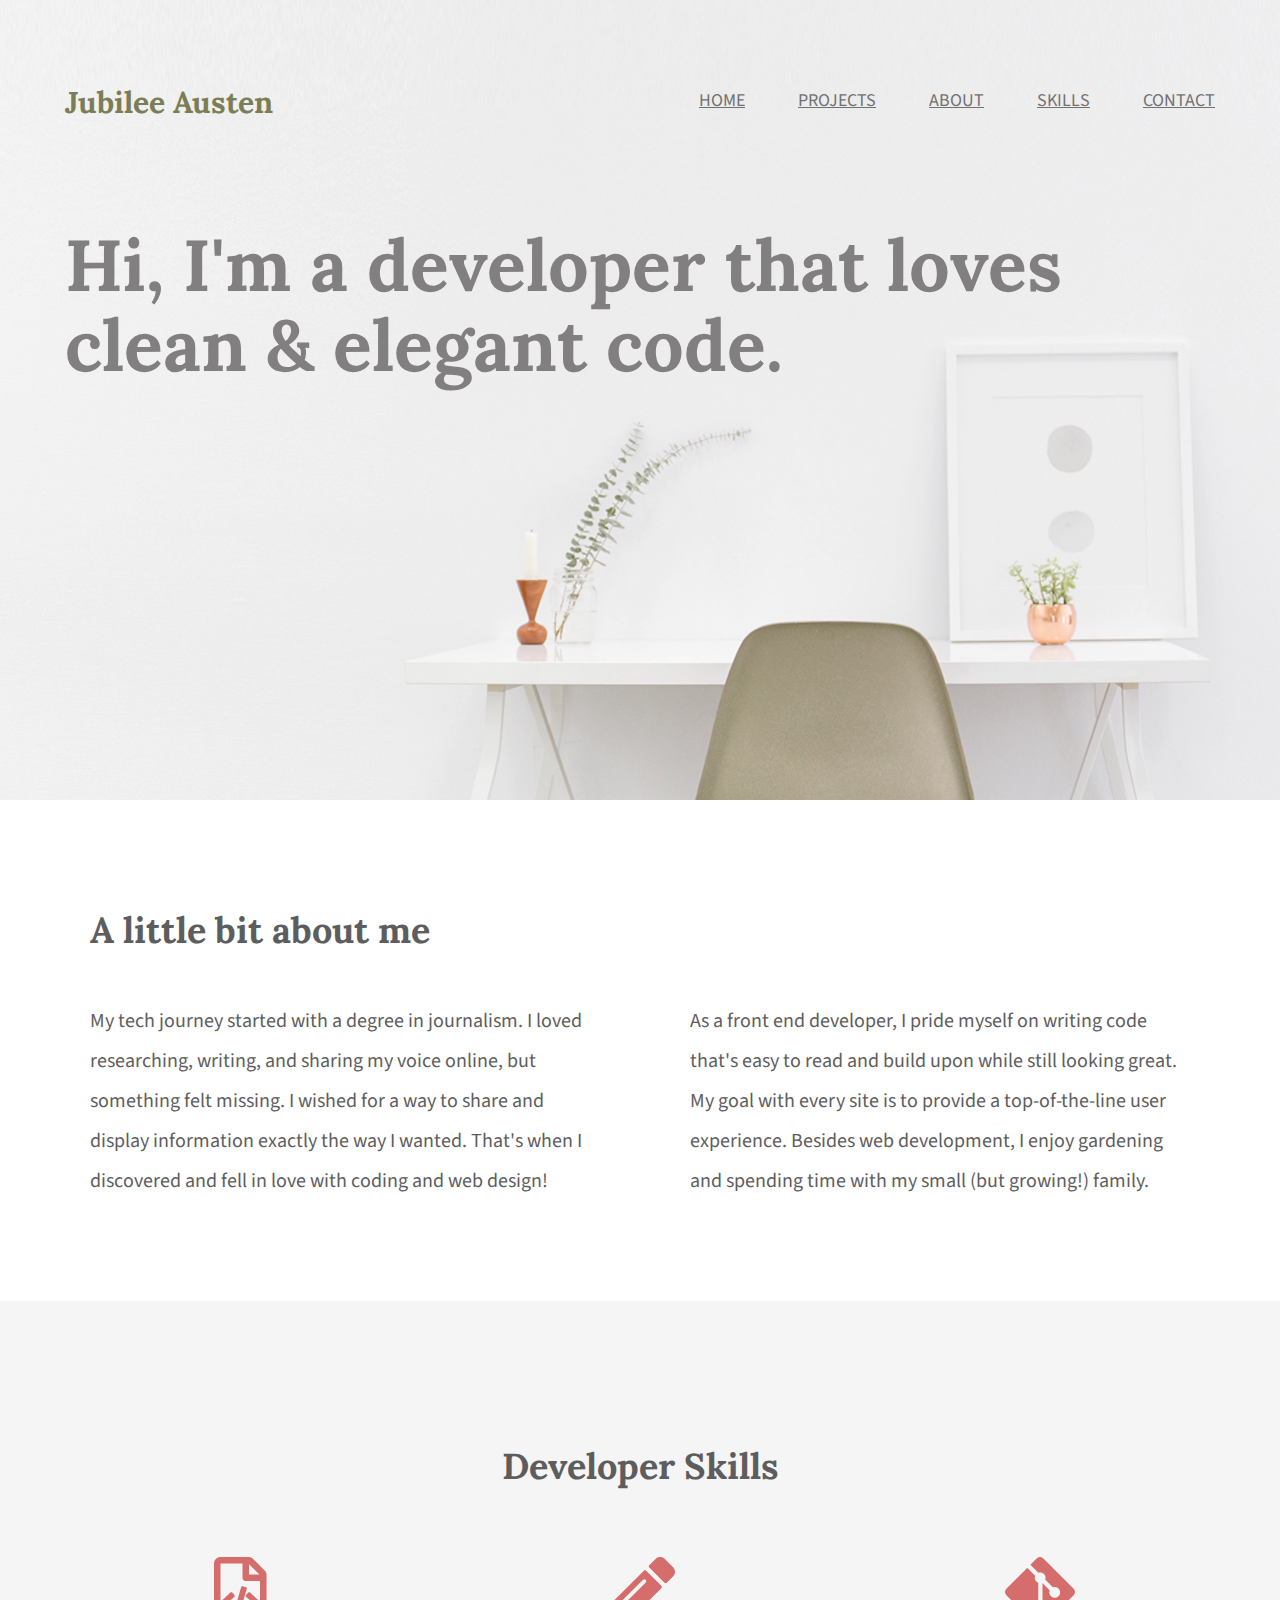
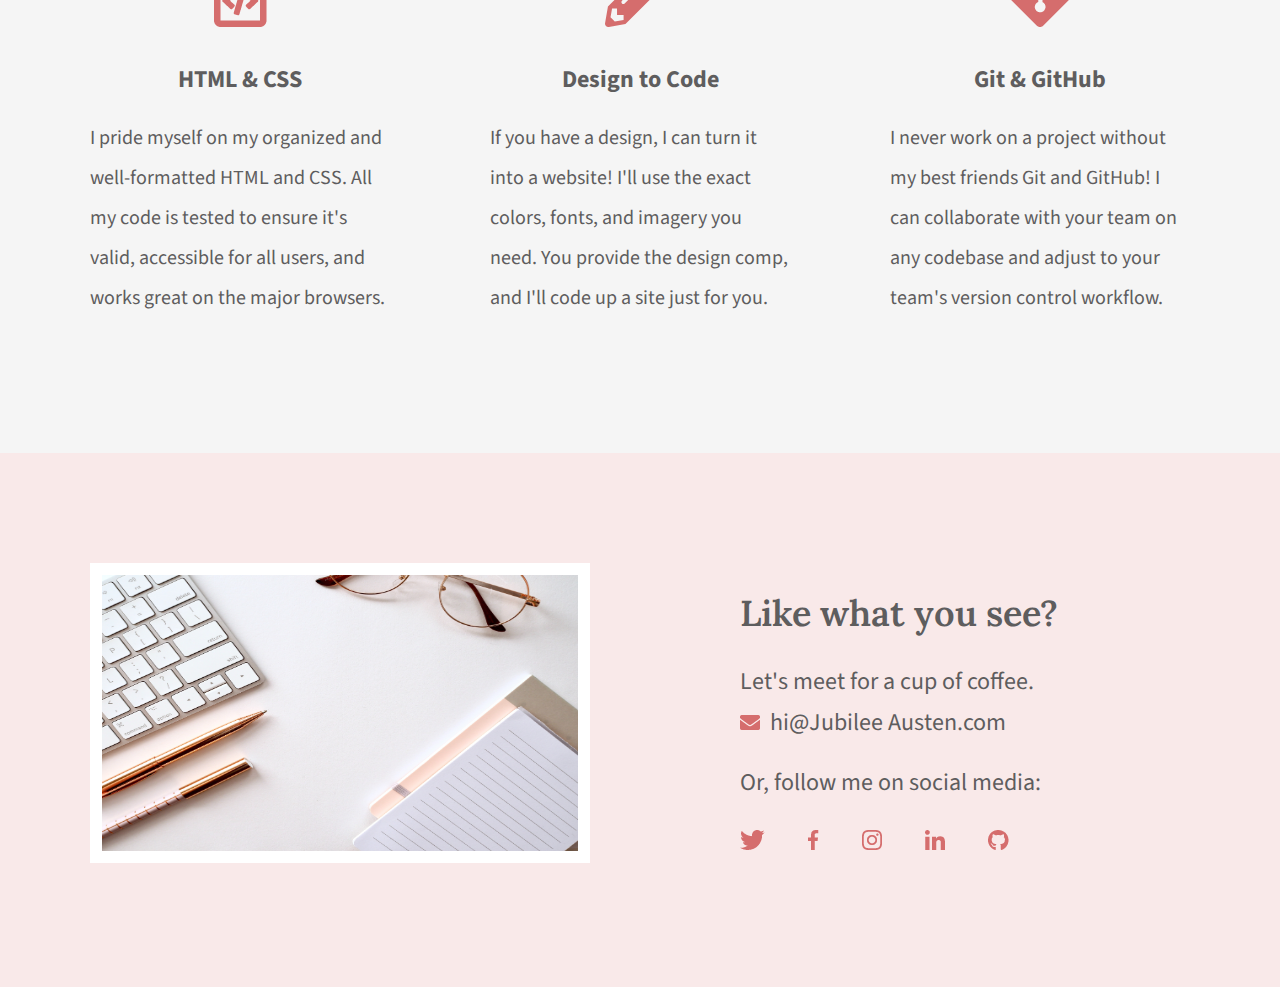
<file: index.html>
<!DOCTYPE html>
<html lang="en">
<head>
    <meta charset="UTF-8">
    <title>Jubilee Austen | Portfolio</title>
    <link rel="stylesheet" href="css/normalize.css">
    <link rel="stylesheet" href="css/main.css">
    <link rel="preconnect" href="https://fonts.googleapis.com">
    <link rel="preconnect" href="https://fonts.gstatic.com" crossorigin>
    <link href="https://fonts.googleapis.com/css2?family=Lora:wght@400;600;700&family=Source+Sans+Pro:wght@400;700&display=swap" rel="stylesheet">
</head>
<body>
    <header class="homepage-hero">
        <div class="content-wrapper">
            <h1>Jubilee Austen</h1>
            <nav>
                <ul>
                    <li><a href="#">Home</a></li>
                    <li><a href="projects/index.html">Projects</a></li>
                    <li><a href="#about">About</a></li>
                    <li><a href="#skills">Skills</a></li>
                    <li><a href="#contact">Contact</a></li>
                </ul>
            </nav>
            <h2>Hi, I'm a developer that loves clean & elegant code.</h2>
        </div>
    </header>
    <main>
        <section id="about">
            <div class="content-wrapper">
                <h2>A little bit about me</h2>
                <p>My tech journey started with a degree in journalism. I loved researching, writing, and sharing my voice online, but something felt missing. I wished for a way to share and display information exactly the way I wanted. That's when I discovered and fell in love with coding and web design!</p>
                <p>As a front end developer, I pride myself on writing code that's easy to read and build upon while still looking great. My goal with every site is to provide a top-of-the-line user experience. Besides web development, I enjoy gardening and spending time with my small (but growing!) family.</p>
            </div>
        </section>
        <section id="skills">
            <div class="content-wrapper">
                <h2>Developer Skills</h2>
                <div class="skill-list">
                    <img src="img/html-icon.png" alt="html icon">
                    <h3>HTML & CSS</h3>
                    <p>I pride myself on my organized and well-formatted HTML and CSS. All my code is tested to ensure it's valid, accessible for all users, and works great on the major browsers.</p>
                </div>
                <div class="skill-list">
                    <img src="img/pencil-icon.png" alt="pencil icon">
                    <h3>Design to Code</h3>
                    <p>If you have a design, I can turn it into a website! I'll use the exact colors, fonts, and imagery you need. You provide the design comp, and I'll code up a site just for you.</p>
                </div>
                <div class="skill-list">
                    <img src="img/git-icon.png" alt="git icon">
                    <h3>Git & GitHub</h3>
                    <p>I never work on a project without my best friends Git and GitHub! I can collaborate with your team on any codebase and adjust to your team's version control workflow.</p>
                </div>
            </div>
        </section>
    </main>
    <footer id="contact">
        <div class="content-wrapper">
            <div class="contact-image">
                <img src="img/jess-bailey-q10VITrVYUM-unsplash.jpg" alt="work desk with a keyboard, pen, glasses, and notebook" id="contact-img">
            </div>
            <div class="contact-info">
                <h2>Like what you see?</h2>
                <h3 id="email-header">Let's meet for a cup of coffee.</h3>
                <a href="mailto:hi@JubileeAusten.com"><img src="img/envelope.png" alt="envelope icon" id="envelope">hi@Jubilee Austen.com</a>
                <h3 id="socialmedia-header">Or, follow me on social media:</h3>
                <ul>
                    <li><a href="https://twitter.com/" target="blank"><img src="img/twitter.png" alt="twitter icon" ></a></li>
                    <li><a href="https://facebook.com/" target="blank"><img src="img/facebook.png" alt="facebook icon"></a></li>
                    <li><a href="https://instagram.com/" target="blank"><img src="img/instagram.png" alt="instagram icon"></a></li>
                    <li><a href="https://linkedin.com/" target="blank"><img src="img/linkedin.png" alt="linkedin icon"></a></li>
                    <li><a href="https://GitHub.com/" target="blank"><img src="img/github.png" alt="github icon"></a></li>
                </ul>
            </div>
    </footer>
</body>
</html>
</file>
<file: css/main.css>
/****** Global Styles ******/
body {
    font-family: 'Source Sans Pro', sans-serif;
    color: #5e5d5e;
}
.content-wrapper {
    width: 1200px;
    margin: 0 auto;
    overflow: auto;
}
/****** Header Styles ******/
.homepage-hero {
    background: url('../img/full-background.png'), #f9efef;
    background-size: cover;
    background-position: center;
    height: 800px;
}
header h1 {
    float: left;
    width: 300px;
    font-family: 'Lora', serif;
    font-size: 30px;
    color: #7b7e54;
    padding: 65px 0 65px 25px;

}

header nav {
    width: 800px;
    float: right;
    text-align: right;
    padding: 75px 25px;
}

nav ul li {
    display: inline-block;
}

nav ul li a {
    text-transform: uppercase;
    font-size: 18px;
    color: #727172;
    padding-left: 50px;
}

header h2 {
    width: 1000px;
    clear: both;
    font-family: 'Lora', serif;
    font-size: 72px;
    line-height: 80px;
    color: #817F80;
    padding: 20px 0 20px 25px;
}

/****** About Styles ******/
#about .content-wrapper {
    padding: 80px 0;
}

#about h2 {
    font-family: 'Lora', serif;
    font-size: 36px;
    padding-left: 50px;
}

#about p {
    float: left;
    width: 500px;
    font-size: 20px;
    line-height: 40px;
    padding-left: 50px;
    padding-right: 50px;
}

/****** Skill Styles ******/
#skills {
    background: #F5F5F5;
    text-align: center;
}

#skills .content-wrapper {
    padding: 115px 0;
}

#skills .skill-list {
    float: left;
    width: 300px;
    padding: 0 50px;
}

#skills h2 {
    font-family: 'Lora', serif;
    font-size: 36px;
    padding-bottom: 40px;
}

#skills h3 {
    font-size: 24px;
    line-height: 36px;
    margin: 30px 0 20px 0;
}

#skills p {
    font-size: 20px;
    line-height: 40px;
    text-align: left;
}

/****** Contact Styles ******/
#contact {
    background: #f9e9e9;
}

#contact .content-wrapper {
    padding: 110px 0;
}

#contact .contact-image {
    float: left;
    width: 600px;
}

#contact #contact-img {
    width: 500px;
    height: 300px;
    border: 12px solid #ffffff;
    margin: 0 50px;
    box-sizing: border-box;
}

#contact .contact-info {
    float: left;
    width: 600px;
    padding-left: 100px;
    box-sizing: border-box;
}

#contact h2 {
    font-family: 'Lora', serif;
    font-weight: 600;
    font-size: 36px;
    margin: 30px 0;
}

#contact h3 {
    font-size: 24px;
    font-weight: 400;
    line-height: 36px;
}

#contact #email-header {
    margin-bottom: 5px;
}

#contact #socialmedia-header {
    margin-top: 20px 0 5px 0;
}

#contact #envelope {
    padding-right: 10px;
}

#contact a {
    text-decoration: none;
    color: #5e5d5e;
    font-size: 24px;
    line-height: 36px;
}

#contact ul {
    margin-top: 0;
    padding-left: 0;
}

#contact ul li {
    display: inline-block;
}

#contact ul img {
    padding-right: 40px;
}

/****** Project Page Styles ******/
/****** Project Page Header Styles ******/
.project-hero {
    background: #f9efef;
}

/****** Project Page Projects Styles ******/
#projects {
    background: #F5F5F5;
    text-align: center;
}

#projects .content-wrapper {
    padding: 115px 0;
}

#projects .project-list {
    float: left;
    width: 300px;
    padding: 0 50px;
}

#projects h2 {
    font-family: 'Lora', serif;
    font-size: 36px;
    padding-bottom: 40px;
}

#projects img {
    width: 300px;
    padding-left: 30px;
}

#projects h3 {
    font-size: 24px;
    line-height: 36px;
}

#projects p {
    font-size: 20px;
    line-height: 40px;
    text-align: left;
}
</file>
